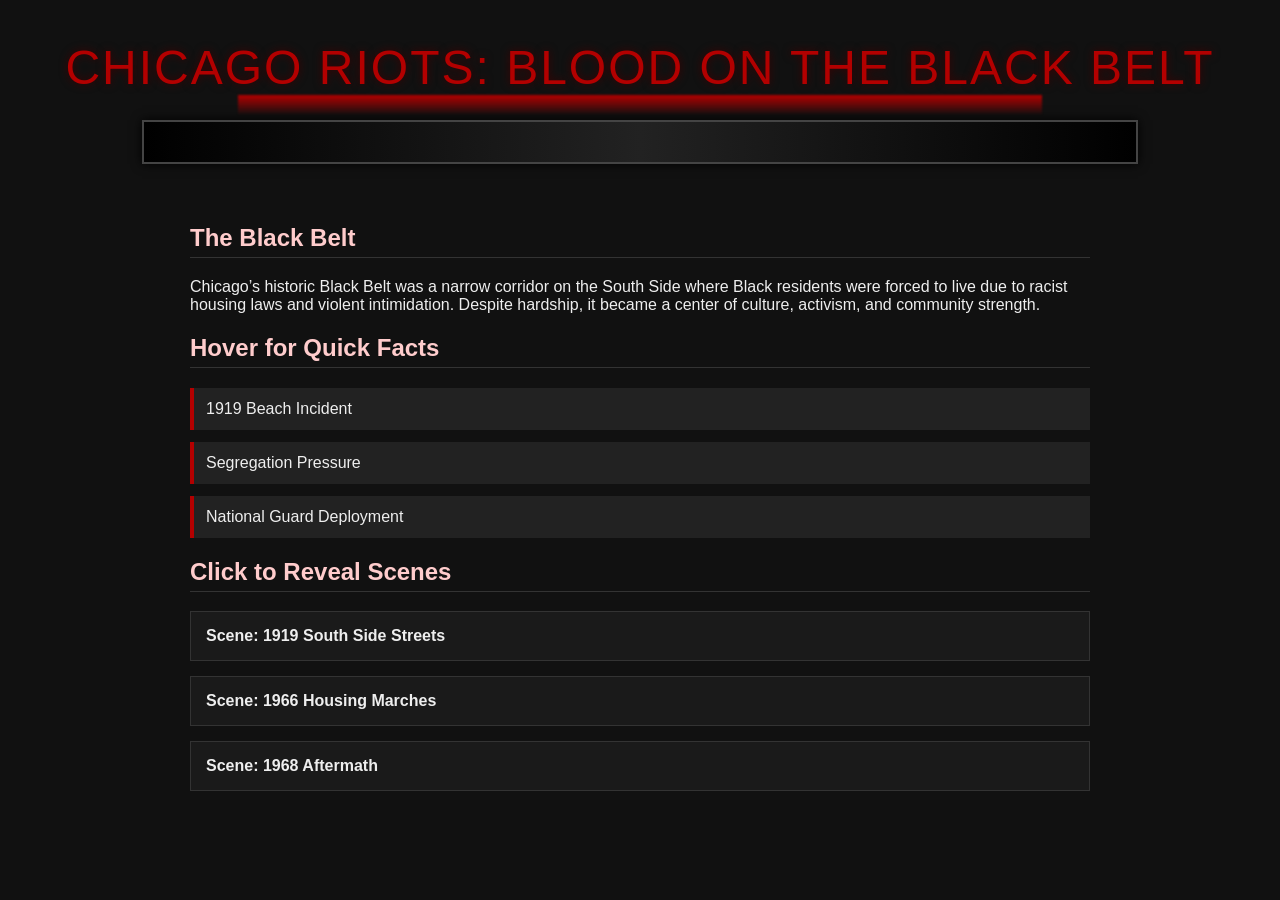
<file: Index.html>
<!DOCTYPE html>
<html lang="en">
<head>
<meta charset="UTF-8">
<title>Chicago Riots – Black Belt History</title>

<style>
  body {
    background: #111;
    color: #eee;
    font-family: Arial, sans-serif;
    margin: 0;
    padding: 0;
  }

  header {
    text-align: center;
    padding: 40px 20px 10px;
  }

  .bloody-title {
    font-size: 3rem;
    color: #b30000;
    text-shadow: 0 0 8px #400000;
    position: relative;
    display: inline-block;
    letter-spacing: 2px;
    text-transform: uppercase;
  }

  .bloody-title::after {
    content: "";
    position: absolute;
    left: 15%;
    right: 15%;
    top: 100%;
    height: 20px;
    background: linear-gradient(to bottom, #b30000 0%, transparent 100%);
    filter: blur(1px);
  }

  .belt-strip {
    margin: 25px auto 10px;
    width: 80%;
    height: 40px;
    background: linear-gradient(to right, #000 0%, #222 50%, #000 100%);
    border: 2px solid #444;
    box-shadow: 0 0 10px #000;
  }

  main {
    max-width: 900px;
    margin: 0 auto;
    padding: 20px;
  }

  h2 {
    color: #ffcccc;
    border-bottom: 1px solid #333;
    padding-bottom: 5px;
  }

  /* Hover Fact Cards */
  .fact {
    background: #222;
    padding: 12px;
    margin: 12px 0;
    border-left: 4px solid #b30000;
    transition: 0.3s;
    cursor: pointer;
  }

  .fact:hover {
    background: #333;
    transform: scale(1.02);
  }

  .fact .hidden-info {
    display: none;
    margin-top: 10px;
    color: #ff9999;
  }

  .fact:hover .hidden-info {
    display: block;
  }

  /* Click-to-expand scenes */
  .scene {
    background: #1a1a1a;
    padding: 15px;
    margin: 15px 0;
    border: 1px solid #333;
    cursor: pointer;
    transition: 0.3s;
  }

  .scene:hover {
    background: #262626;
  }

  .scene-content {
    display: none;
    margin-top: 10px;
    color: #ddd;
  }

  .scene.open .scene-content {
    display: block;
  }

  /* SECRET CLICK AREA */
  #secret {
    position: fixed;
    bottom: 0;
    right: 0;
    width: 35px;
    height: 35px;
    opacity: 0.03;
    cursor: pointer;
  }

  /* NEW INDUSTRIAL PIN PAD */
  #pinPad {
    display: none;
    position: fixed;
    top: 50%;
    left: 50%;
    transform: translate(-50%, -50%);
    background: #181818;
    padding: 25px;
    border: 2px solid #b30000;
    box-shadow: 0 0 25px #000;
    text-align: center;
    width: 260px;
  }

  #pinPad h3 {
    margin: 0 0 15px 0;
    color: #ff6666;
    letter-spacing: 2px;
  }

  .pin-display {
    width: 100%;
    height: 45px;
    background: #000;
    border: 2px solid #333;
    color: #ff4444;
    font-size: 1.6rem;
    text-align: center;
    margin-bottom: 15px;
    letter-spacing: 8px;
    padding-top: 5px;
  }

  .pin-grid {
    display: grid;
    grid-template-columns: repeat(3, 1fr);
    gap: 10px;
  }

  .pin-btn {
    background: #2b2b2b;
    border: 2px solid #444;
    padding: 12px;
    font-size: 1.2rem;
    cursor: pointer;
    color: #ccc;
    transition: 0.2s;
  }

  .pin-btn:hover {
    background: #3a3a3a;
  }

  .pin-enter {
    margin-top: 15px;
    background: #b30000;
    border: none;
    padding: 10px;
    width: 100%;
    color: #fff;
    cursor: pointer;
    font-size: 1rem;
  }

</style>

<script>
  let secretClicks = 0;
  let pinInput = "";

  document.addEventListener("DOMContentLoaded", () => {

    /* Secret Hotspot */
    document.getElementById("secret").addEventListener("click", () => {
      secretClicks++;
      if (secretClicks >= 5) {
        document.getElementById("pinPad").style.display = "block";
      }
    });

    /* PIN Buttons */
    document.querySelectorAll(".pin-btn").forEach(btn => {
      btn.addEventListener("click", () => {
        if (pinInput.length < 4) {
          pinInput += btn.innerText;
          document.getElementById("pinDisplay").innerText = pinInput;
        }
      });
    });

    /* Enter PIN */
    document.getElementById("enterPin").addEventListener("click", () => {
      if (pinInput === "8692") {
        window.location.href = "HoboOS.html";
      } else {
        pinInput = "";
        document.getElementById("pinDisplay").innerText = "";
      }
    });

  });
</script>

</head>
<body>

<header>
  <div class="bloody-title">Chicago Riots: Blood on the Black Belt</div>
  <div class="belt-strip"></div>
</header>

<main>

  <h2>The Black Belt</h2>
  <p>
    Chicago’s historic Black Belt was a narrow corridor on the South Side where Black residents were forced to live due to racist housing laws and violent intimidation. Despite hardship, it became a center of culture, activism, and community strength.
  </p>

  <h2>Hover for Quick Facts</h2>

  <div class="fact">
    1919 Beach Incident
    <div class="hidden-info">
      A Black teenager, Eugene Williams, drifted into a whites-only area at the beach and was killed — triggering the Chicago Race Riot.
    </div>
  </div>

  <div class="fact">
    Segregation Pressure
    <div class="hidden-info">
      Restrictive covenants and violent mobs kept Black families confined to overcrowded blocks in the Black Belt.
    </div>
  </div>

  <div class="fact">
    National Guard Deployment
    <div class="hidden-info">
      During the 1968 unrest, thousands of troops patrolled Chicago streets after Dr. King’s assassination.
    </div>
  </div>

  <h2>Click to Reveal Scenes</h2>

  <div class="scene">
    <strong>Scene: 1919 South Side Streets</strong>
    <div class="scene-content">
      Smoke rose over the Black Belt as homes burned and families fled. Police forces were overwhelmed, and violence spread block by block.
    </div>
  </div>

  <div class="scene">
    <strong>Scene: 1966 Housing Marches</strong>
    <div class="scene-content">
      Civil rights activists marched through segregated neighborhoods demanding fair housing. They were met with bottles, bricks, and jeers.
    </div>
  </div>

  <div class="scene">
    <strong>Scene: 1968 Aftermath</strong>
    <div class="scene-content">
      Storefronts were shattered, streets were lined with debris, and the National Guard occupied intersections. The city faced a reckoning.
    </div>
  </div>

</main>

<!-- Secret Hotspot -->
<div id="secret"></div>

<!-- PIN Pad -->
<div id="pinPad">
  <h3>ACCESS REQUIRED</h3>
  <div id="pinDisplay" class="pin-display"></div>

  <div class="pin-grid">
    <div class="pin-btn">1</div>
    <div class="pin-btn">2</div>
    <div class="pin-btn">3</div>
    <div class="pin-btn">4</div>
    <div class="pin-btn">5</div>
    <div class="pin-btn">6</div>
    <div class="pin-btn">7</div>
    <div class="pin-btn">8</div>
    <div class="pin-btn">9</div>
    <div class="pin-btn">0</div>
  </div>

  <button id="enterPin" class="pin-enter">ENTER</button>
</div>

</body>
</html>
</file>
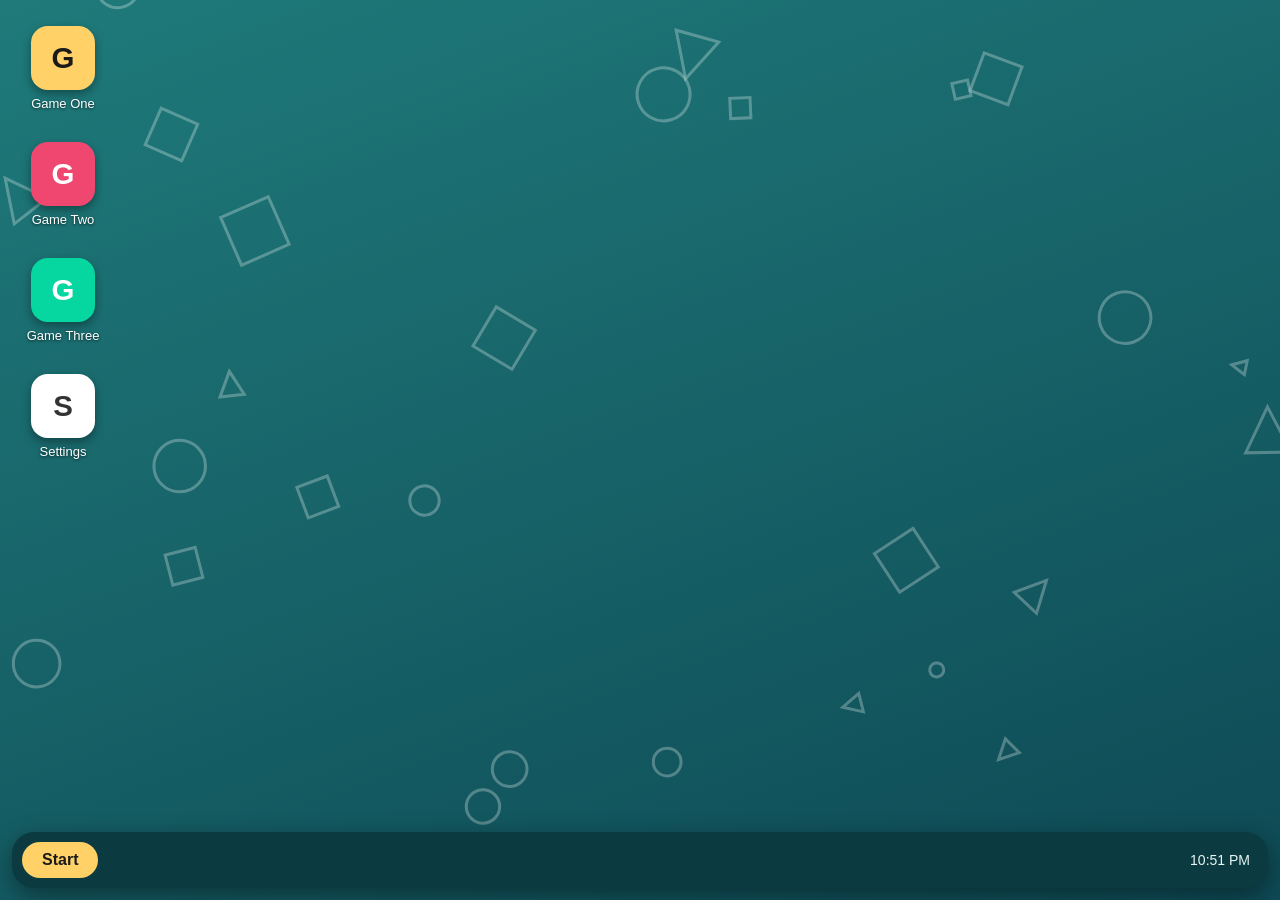
<file: index (2).html>
<!DOCTYPE html>
<html lang="en">
<head>
<meta charset="utf-8">
<meta name="viewport" content="width=device-width, initial-scale=1, viewport-fit=cover">
<title>Games</title>
<style>
:root{--bg:#1f7a7a;--bg2:#0e4a55;--win:#f1f5f4;--wtext:#16302f;--bar:#0b3b40;--barText:#e8f6f4;--accent:#ffd166;--size:64px;--round:14px;--font:"Segoe UI",Tahoma,Verdana,sans-serif;--tb:56px;
box-sizing:border-box}
*{box-sizing:border-box}
html,body{height:100%;margin:0;overflow:hidden}
body{background:linear-gradient(160deg,var(--bg),var(--bg2));font-family:var(--font);color:#fff;user-select:none;-webkit-user-select:none}
#bg{position:fixed;inset:0;width:100%;height:100%;pointer-events:none}
:focus-visible{outline:3px solid var(--accent);outline-offset:2px}
button{font:inherit;cursor:pointer}
/* desktop icons */
#desk{position:fixed;top:0;left:0;right:0;bottom:calc(var(--tb) + 24px);padding:calc(18px + env(safe-area-inset-top,0px)) 14px 14px;display:grid;grid-auto-flow:column;grid-template-rows:repeat(auto-fill,calc(var(--size) + 46px));grid-auto-columns:calc(var(--size) + 34px);align-content:start;justify-content:start;gap:6px}
.ic{display:flex;flex-direction:column;align-items:center;gap:6px;background:none;border:2px solid transparent;border-radius:var(--round);color:#fff;padding:6px 2px;text-shadow:0 1px 3px rgba(0,0,0,.7)}
.ic:hover{background:rgba(255,255,255,.14)}
.ic .t{width:var(--size);height:var(--size);border-radius:calc(var(--round)*1.2);display:flex;align-items:center;justify-content:center;font-size:calc(var(--size)*.46);font-weight:800;text-shadow:none;box-shadow:0 4px 10px rgba(0,0,0,.35);overflow:hidden}
.ic .t img{width:100%;height:100%;object-fit:cover}
.ic .n{font-size:13px;line-height:1.2;max-width:100%;overflow-wrap:anywhere}
/* windows */
.win{position:fixed;display:flex;flex-direction:column;background:var(--win);color:var(--wtext);border-radius:var(--round);box-shadow:0 14px 40px rgba(0,0,0,.5);overflow:hidden;resize:both;min-width:240px;min-height:150px;user-select:text}
.win.max{inset:0 0 calc(var(--tb) + 24px) 0!important;width:auto!important;height:auto!important;border-radius:0;resize:none}
.win.hid{display:none}
.bar{display:flex;align-items:center;gap:8px;padding:8px 12px;background:var(--bar);color:var(--barText);cursor:grab;user-select:none;touch-action:none;font-weight:600;font-size:14px}
.bar .ttl{flex:1;overflow:hidden;text-overflow:ellipsis;white-space:nowrap}
.wb{width:16px;height:16px;border-radius:50%;border:0;padding:0}
.wb.m{background:#ffbd2e}.wb.x{background:#28c840}.wb.c{background:#ff5f57}.wb.o{background:#6cb6ff}
.wb:hover{filter:brightness(1.2)}
.wbody{flex:1;position:relative;overflow:auto;min-height:0}
.wbody iframe{position:absolute;inset:0;width:100%;height:100%;border:0;background:#fff}
body.drag iframe{pointer-events:none}
.pad{padding:16px 18px}
/* taskbar */
#taskbar{position:fixed;left:12px;right:12px;bottom:calc(12px + env(safe-area-inset-bottom,0px));height:var(--tb);display:flex;align-items:center;gap:8px;padding:0 10px;background:var(--bar);color:var(--barText);border-radius:calc(var(--round) + 8px);box-shadow:0 8px 24px rgba(0,0,0,.4);z-index:9000}
#start{background:var(--accent);color:#1a1a1a;border:0;border-radius:999px;padding:9px 20px;font-weight:700}
#tasks{flex:1;display:flex;gap:6px;overflow-x:auto;min-width:0}
.task{background:rgba(255,255,255,.1);color:inherit;border:0;border-radius:999px;padding:8px 16px;max-width:160px;overflow:hidden;text-overflow:ellipsis;white-space:nowrap;font-size:13px}
.task.on{background:rgba(255,255,255,.28)}
#off{font-size:12px;opacity:.8;white-space:nowrap}
#clock{font-size:14px;padding:0 8px;font-variant-numeric:tabular-nums}
#menu{position:fixed;left:12px;bottom:calc(var(--tb) + 24px + env(safe-area-inset-bottom,0px));width:min(300px,calc(100% - 24px));max-height:60vh;display:flex;flex-direction:column;background:var(--win);color:var(--wtext);border-radius:calc(var(--round) + 6px);box-shadow:0 14px 40px rgba(0,0,0,.5);padding:12px;z-index:9001}
#menu[hidden]{display:none}
#q{width:100%;padding:10px 16px;font:inherit;border:2px solid rgba(0,0,0,.15);border-radius:999px;background:#fff;color:#222;margin-bottom:8px;user-select:text}
#mlist{overflow-y:auto;display:flex;flex-direction:column;gap:2px}
.mi{display:flex;align-items:center;gap:10px;background:none;border:0;color:inherit;padding:8px 10px;border-radius:calc(var(--round)*.7);text-align:left}
.mi:hover{background:rgba(0,0,0,.08)}
.mi i{width:26px;height:26px;border-radius:8px;display:flex;align-items:center;justify-content:center;font-style:normal;font-weight:800;font-size:13px}
/* settings controls */
.row{display:flex;flex-direction:column;gap:5px;margin-bottom:14px;font-size:14px;font-weight:600}
.row .top{display:flex;justify-content:space-between;opacity:.7}
.row select{font:inherit;padding:8px 12px;border-radius:999px;border:2px solid rgba(0,0,0,.15);background:#fff;color:#222}
.row input[type=range]{width:100%;accent-color:var(--bar)}
.row.chk{flex-direction:row;align-items:center;gap:10px}
.row.chk input{width:18px;height:18px;accent-color:var(--bar)}
.btn{background:var(--bar);color:var(--barText);border:0;border-radius:999px;padding:9px 18px;font-weight:600}
#pin{position:fixed;inset:0;background:rgba(0,0,0,.55);display:flex;align-items:center;justify-content:center;z-index:9500}
#pin[hidden]{display:none}
.pbox{background:var(--win);color:var(--wtext);border-radius:calc(var(--round) + 8px);padding:22px;width:min(280px,calc(100% - 32px));text-align:center;box-shadow:0 14px 40px rgba(0,0,0,.5)}
.pbox p{margin:0;font-weight:600;min-height:1.3em}
.dots{display:flex;gap:12px;justify-content:center;margin:12px 0 16px}
.dots i{width:14px;height:14px;border-radius:50%;border:2px solid var(--bar)}
.dots i.f{background:var(--bar)}
.keys{display:grid;grid-template-columns:repeat(3,1fr);gap:8px}
.keys button{padding:14px 0;border-radius:999px;border:0;background:rgba(128,128,128,.2);color:inherit;font-size:18px;font-weight:600}
.keys button:hover{background:rgba(128,128,128,.35)}
.shake{animation:sh .3s}
@keyframes sh{25%{transform:translateX(-8px)}75%{transform:translateX(8px)}}
</style>
</head>
<body>
<canvas id="bg" aria-hidden="true"></canvas>
<div id="desk"></div>
<div id="menu" hidden>
  <input id="q" type="search" placeholder="Search games" aria-label="Search games" autocomplete="off">
  <div id="mlist"></div>
</div>
<div id="taskbar">
  <button id="start" aria-expanded="false" aria-controls="menu">Start</button>
  <div id="tasks"></div>
  <button id="lock" class="task" hidden>Lock</button>
  <span id="off" aria-live="polite"></span>
  <div id="clock"></div>
</div>
<script>
/* EDIT THIS LIST. name = label, path = link relative to this file, thumb = optional icon image */
const GAMES = [
  { name: "Game One",   path: "games/game-one/index.html" },
  { name: "Game Two",   path: "games/game-two/index.html" },
  { name: "Game Three", path: "games/game-three/index.html", thumb: "" },
];

/* SECRET DESKTOP: same format as GAMES. Only shows after the PIN is entered. */
const SECRET_GAMES = [
  { name: "Secret One", path: "secret/one/index.html" },
];
let secret = false;
const cur = () => secret ? SECRET_GAMES : GAMES;
const PIN_HASH = "e2d5b613fb0c469dacec013794d08fcb584f06858f648de5e28c21bbce8eb695";

const THEMES = {
  teal:    {bg:"#1f7a7a",bg2:"#0e4a55",win:"#f1f5f4",wtext:"#16302f",bar:"#0b3b40",barText:"#e8f6f4",accent:"#ffd166"},
  sky:     {bg:"#5aa9e6",bg2:"#2a5fa8",win:"#f4f8fd",wtext:"#14263f",bar:"#1d3f73",barText:"#eaf3ff",accent:"#ffe066"},
  rose:    {bg:"#d9608c",bg2:"#7a2b5c",win:"#fdf3f7",wtext:"#3d1630",bar:"#5e1f48",barText:"#ffe9f2",accent:"#ffd6a5"},
  graphite:{bg:"#4a4f58",bg2:"#1e2126",win:"#eceef1",wtext:"#1c1f24",bar:"#15171b",barText:"#e6e8ec",accent:"#7bd0ff"},
  lilac:   {bg:"#8e7cc3",bg2:"#3f2f73",win:"#f6f3fd",wtext:"#251c45",bar:"#2e2358",barText:"#f0ebff",accent:"#ffd1a3"},
  secret:  {bg:"#14141f",bg2:"#2a1038",win:"#1f1f2b",wtext:"#eeeef5",bar:"#0d0d14",barText:"#ffffff",accent:"#ff5d8f"}
};
const FONTS = [
  ['"Segoe UI",Tahoma,Verdana,sans-serif',"Classic"],
  ["system-ui,sans-serif","System"],
  ["ui-monospace,Menlo,Consolas,monospace","Mono"],
  ["Georgia,serif","Serif"]
];
const ICONCOL = ["#ffd166","#ef476f","#06d6a0","#4cc9f0","#b388eb","#ff9f68"];
const DEF = {fx:"shapes",theme:"teal",speed:1,density:100,bright:.7,pause:false,size:64,round:14,font:FONTS[0][0],windows:true};
const CONTROLS = [
  ["fx","Wallpaper effect","select",[["shapes","Floating shapes"],["flow","Flow lines"],["rain","Rain"],["snow","Snow"],["light","Soft light"],["none","None"]]],
  ["theme","Color theme","select",[["teal","Teal"],["sky","Sky"],["rose","Rose"],["graphite","Graphite"],["lilac","Lilac"]]],
  ["speed","Effect speed","range",.2,3,.1],
  ["density","Effect amount","range",20,200,10],
  ["bright","Effect strength","range",.1,1,.05],
  ["pause","Freeze effect","check"],
  ["size","Icon size","range",44,120,4],
  ["round","Roundness","range",0,30,1],
  ["font","Text font","select",FONTS],
  ["windows","Open games in windows","check"]
];

const KEY = "gs3-settings";
let S = {...DEF}, hadSaved = false;
try { const j = localStorage.getItem(KEY); if (j) { hadSaved = true; Object.assign(S, JSON.parse(j)); } } catch (e) {}
if (!hadSaved && matchMedia("(prefers-reduced-motion: reduce)").matches) S.pause = true;
const save = () => { try { localStorage.setItem(KEY, JSON.stringify(S)); } catch (e) {} };
const $ = id => document.getElementById(id);
const ink = h => { const n = parseInt(h.slice(1), 16); return ((n >> 16) * .299 + (n >> 8 & 255) * .587 + (n & 255) * .114) > 150 ? "#1a1a1a" : "#fff"; };
const rgba = (h, a) => { const n = parseInt(h.slice(1), 16); return `rgba(${n >> 16},${n >> 8 & 255},${n & 255},${a})`; };

/* ---------- wallpaper effects ---------- */
const cv = $("bg"), x = cv.getContext("2d"), rnd = Math.random;
let W, H, T = 0, th = THEMES.teal, P = [];
const FX = {
  shapes: {
    init() { P = Array.from({length: Math.round(28 * S.density / 100)}, (_, i) => ({x: rnd()*W, y: rnd()*H, s: 14 + rnd()*40, r: rnd()*6.28, vr: (rnd()-.5)*.6, v: 8 + rnd()*20, t: i % 3})); },
    draw(dt) {
      x.clearRect(0, 0, W, H); x.lineWidth = 3; x.strokeStyle = "rgba(255,255,255,.4)";
      P.forEach(p => {
        p.y -= p.v * dt; p.r += p.vr * dt; if (p.y < -60) { p.y = H + 60; p.x = rnd() * W; }
        x.save(); x.translate(p.x, p.y); x.rotate(p.r); x.beginPath();
        if (p.t === 0) x.arc(0, 0, p.s / 2, 0, 6.283); else if (p.t === 1) x.rect(-p.s / 2, -p.s / 2, p.s, p.s);
        else { x.moveTo(0, -p.s / 2); x.lineTo(p.s / 2, p.s / 2); x.lineTo(-p.s / 2, p.s / 2); x.closePath(); }
        x.stroke(); x.restore();
      });
    }
  },
  flow: {
    init() { P = Array.from({length: Math.round(260 * S.density / 100)}, () => ({x: rnd()*W, y: rnd()*H})); },
    draw(dt) {
      x.globalCompositeOperation = "destination-out"; x.fillStyle = "rgba(0,0,0,.06)"; x.fillRect(0, 0, W, H); x.globalCompositeOperation = "source-over";
      x.fillStyle = "rgba(255,255,255,.85)";
      P.forEach(p => {
        const a = Math.sin(p.x * .004 + T * .3) * 3 + Math.cos(p.y * .004 - T * .2) * 3;
        p.x += Math.cos(a) * 70 * dt; p.y += Math.sin(a) * 70 * dt;
        if (p.x < 0 || p.x > W || p.y < 0 || p.y > H) { p.x = rnd() * W; p.y = rnd() * H; }
        x.fillRect(p.x, p.y, 2, 2);
      });
    }
  },
  rain: {
    init() { P = Array.from({length: Math.round(120 * S.density / 100)}, () => ({x: rnd()*W, y: rnd()*H, l: 10 + rnd()*20, v: 400 + rnd()*400})); },
    draw(dt) {
      x.clearRect(0, 0, W, H); x.strokeStyle = "rgba(255,255,255,.4)"; x.lineWidth = 1.5; x.beginPath();
      P.forEach(p => { p.y += p.v * dt; p.x -= p.v * dt * .15; if (p.y > H) { p.y = -20; p.x = rnd() * (W + 100); } x.moveTo(p.x, p.y); x.lineTo(p.x + p.l * .15, p.y - p.l); });
      x.stroke();
    }
  },
  snow: {
    init() { P = Array.from({length: Math.round(120 * S.density / 100)}, () => ({x: rnd()*W, y: rnd()*H, r: 1 + rnd()*3, v: 20 + rnd()*40, ph: rnd()*6.28})); },
    draw(dt) {
      x.clearRect(0, 0, W, H); x.fillStyle = "rgba(255,255,255,.75)";
      P.forEach(p => { p.y += p.v * dt; p.ph += dt; if (p.y > H + 5) { p.y = -5; p.x = rnd() * W; } x.beginPath(); x.arc(p.x + Math.sin(p.ph) * 14, p.y, p.r, 0, 6.283); x.fill(); });
    }
  },
  light: {
    init() {},
    draw() {
      x.clearRect(0, 0, W, H);
      [[th.accent, 0], [ "#ffffff", 2.1]].forEach(([c, o]) => {
        const cx = W * (.5 + .35 * Math.sin(T * .2 + o)), cy = H * (.45 + .3 * Math.cos(T * .17 + o)), r = Math.max(W, H) * .5 * (S.density / 100 * .5 + .5);
        const g = x.createRadialGradient(cx, cy, 0, cx, cy, r); g.addColorStop(0, rgba(c, .4)); g.addColorStop(1, rgba(c, 0));
        x.fillStyle = g; x.fillRect(0, 0, W, H);
      });
    }
  },
  none: {init() {}, draw() {}}
};
function initFx() { W = cv.width = innerWidth; H = cv.height = innerHeight; x.clearRect(0, 0, W, H); FX[S.fx].init(); }
let last = 0;
function loop(ts) { requestAnimationFrame(loop); const dt = Math.min(.05, (ts - last) / 1000); last = ts; if (S.pause) return; T += dt * S.speed; FX[S.fx].draw(dt * S.speed); }
addEventListener("resize", initFx);

/* ---------- window manager ---------- */
const wins = {}, tasks = $("tasks");
let zTop = 10;
function focusWin(w) {
  w.el.classList.remove("hid"); w.el.style.zIndex = ++zTop;
  Object.values(wins).forEach(o => o.task.classList.toggle("on", o === w));
}
function closeWin(id) { const w = wins[id]; if (!w) return; w.el.remove(); w.task.remove(); delete wins[id]; }
function openWin(id, title, content, opts = {}) {
  if (wins[id]) return focusWin(wins[id]);
  const n = Object.keys(wins).length % 6, el = document.createElement("div"); el.className = "win";
  const w = Math.min(opts.w || 720, innerWidth - 24), h = Math.min(opts.h || 480, innerHeight - 120);
  Object.assign(el.style, {width: w + "px", height: h + "px", left: Math.max(8, Math.min(70 + n * 30, innerWidth - w - 8)) + "px", top: (50 + n * 30) + "px"});
  const bar = document.createElement("div"); bar.className = "bar";
  const ttl = document.createElement("span"); ttl.className = "ttl"; ttl.textContent = title; bar.appendChild(ttl);
  const mk = (cls, label, fn) => { const b = document.createElement("button"); b.className = "wb " + cls; b.setAttribute("aria-label", label); b.title = label; b.onclick = e => { e.stopPropagation(); fn(); }; bar.appendChild(b); };
  const task = document.createElement("button"); task.className = "task"; task.textContent = title; tasks.appendChild(task);
  const rec = {el, task}; wins[id] = rec;
  if (opts.newTab) mk("o", "Open in new tab", () => window.open(opts.newTab, "_blank"));
  mk("m", "Minimize", () => { el.classList.add("hid"); task.classList.remove("on"); });
  mk("x", "Maximize", () => el.classList.toggle("max"));
  mk("c", "Close", () => closeWin(id));
  const body = document.createElement("div"); body.className = "wbody"; body.appendChild(content);
  el.append(bar, body); document.body.appendChild(el);
  if (innerWidth < 700) el.classList.add("max");
  el.addEventListener("pointerdown", () => focusWin(rec));
  bar.addEventListener("dblclick", () => el.classList.toggle("max"));
  bar.addEventListener("pointerdown", e => {
    if (e.target.closest("button") || el.classList.contains("max")) return;
    const r = el.getBoundingClientRect(), dx = e.clientX - r.left, dy = e.clientY - r.top;
    bar.setPointerCapture(e.pointerId); document.body.classList.add("drag");
    const mv = ev => { el.style.left = Math.max(-r.width + 80, Math.min(innerWidth - 80, ev.clientX - dx)) + "px"; el.style.top = Math.max(0, Math.min(innerHeight - 80, ev.clientY - dy)) + "px"; };
    const up = () => { document.body.classList.remove("drag"); bar.removeEventListener("pointermove", mv); bar.removeEventListener("pointerup", up); };
    bar.addEventListener("pointermove", mv); bar.addEventListener("pointerup", up);
  });
  task.onclick = () => { if (el.classList.contains("hid")) focusWin(rec); else if (task.classList.contains("on")) { el.classList.add("hid"); task.classList.remove("on"); } else focusWin(rec); };
  focusWin(rec);
}
function openGame(g) {
  if (!S.windows) { window.open(g.path, "_blank"); return; }
  const f = document.createElement("iframe"); f.src = g.path; f.title = g.name; f.allow = "fullscreen; autoplay; gamepad";
  openWin("g:" + g.path, g.name, f, {newTab: g.path});
}

/* ---------- desktop icons + start menu ---------- */
function tile(g, i, el) {
  if (g.thumb) { const im = document.createElement("img"); im.src = g.thumb; im.alt = ""; el.appendChild(im); }
  else { const c = ICONCOL[i % ICONCOL.length]; el.style.background = c; el.style.color = ink(c); el.textContent = g.name.charAt(0).toUpperCase(); }
}
function renderDesk() {
  const d = $("desk"); d.textContent = "";
  const all = [...cur().map((g, i) => ({g, i})), {g: {name: "Settings"}, i: -1}];
  all.forEach(({g, i}) => {
    const b = document.createElement("button"); b.className = "ic";
    const t = document.createElement("div"); t.className = "t";
    if (i < 0) { t.style.background = "#fff"; t.style.color = "#333"; t.textContent = "S"; } else tile(g, i, t);
    const n = document.createElement("div"); n.className = "n"; n.textContent = g.name;
    b.append(t, n); b.onclick = () => i < 0 ? openSettings() : openGame(g); d.appendChild(b);
  });
}
const menu = $("menu"), q = $("q");
function renderMenu() {
  const f = q.value.trim().toLowerCase(), l = $("mlist"); l.textContent = "";
  cur().forEach((g, i) => {
    if (!g.name.toLowerCase().includes(f)) return;
    const b = document.createElement("button"); b.className = "mi";
    const ic = document.createElement("i"); const c = ICONCOL[i % ICONCOL.length]; ic.style.background = c; ic.style.color = ink(c); ic.textContent = g.name.charAt(0).toUpperCase();
    b.append(ic, g.name); b.onclick = () => { toggleMenu(false); openGame(g); }; l.appendChild(b);
  });
  if (!l.children.length) { const p = document.createElement("p"); p.textContent = "No games match that search."; p.style.margin = "8px"; l.appendChild(p); }
}
function toggleMenu(o) { menu.hidden = !o; $("start").setAttribute("aria-expanded", o); if (o) { q.value = ""; renderMenu(); q.focus(); } }
$("start").onclick = e => { e.stopPropagation(); toggleMenu(menu.hidden); };
q.addEventListener("input", renderMenu);
addEventListener("pointerdown", e => { if (!menu.hidden && !menu.contains(e.target) && e.target !== $("start")) toggleMenu(false); });
addEventListener("keydown", e => { if (e.key === "Escape") toggleMenu(false); });

/* ---------- settings window ---------- */
const sbox = document.createElement("div"); sbox.className = "pad";
function buildControls() {
  sbox.textContent = "";
  CONTROLS.forEach(([k, label, type, a, b, step]) => {
    const row = document.createElement("div"); row.className = "row" + (type === "check" ? " chk" : "");
    const id = "s-" + k, lab = document.createElement("label"); lab.htmlFor = id; lab.textContent = label;
    let inp, out;
    if (type === "select") { inp = document.createElement("select"); a.forEach(([v, t]) => inp.add(new Option(t, v))); inp.value = S[k]; }
    else { inp = document.createElement("input"); inp.type = type === "check" ? "checkbox" : "range"; if (type === "range") { inp.min = a; inp.max = b; inp.step = step; inp.value = S[k]; } else inp.checked = S[k]; }
    inp.id = id;
    if (type === "range") { out = document.createElement("span"); out.textContent = S[k]; const top = document.createElement("div"); top.className = "top"; top.append(lab, out); row.append(top, inp); }
    else if (type === "check") row.append(inp, lab); else row.append(lab, inp);
    inp.addEventListener("input", () => { S[k] = type === "check" ? inp.checked : type === "range" ? +inp.value : inp.value; if (out) out.textContent = S[k]; save(); apply(k); });
    sbox.appendChild(row);
  });
  const r = document.createElement("button"); r.className = "btn"; r.textContent = "Reset to defaults";
  r.onclick = () => { S = {...DEF}; save(); buildControls(); apply(); }; sbox.appendChild(r);
}
function openSettings() { openWin("settings", "Settings", sbox, {w: 380, h: 560}); }

function apply(k) {
  th = secret ? THEMES.secret : (THEMES[S.theme] || THEMES.teal);
  const r = document.documentElement.style;
  [["bg","bg"],["bg2","bg2"],["win","win"],["wtext","wtext"],["bar","bar"],["barText","barText"],["accent","accent"]].forEach(([a, b]) => r.setProperty("--" + a, th[b]));
  r.setProperty("--size", S.size + "px"); r.setProperty("--round", S.round + "px"); r.setProperty("--font", S.font);
  cv.style.opacity = S.bright;
  if (!k || ["fx", "theme", "density"].includes(k)) initFx();
  renderDesk(); renderMenu();
}
function tick() { $("clock").textContent = new Date().toLocaleTimeString([], {hour: "numeric", minute: "2-digit"}); }

/* reset any saved value that no longer exists */
if (!FX[S.fx]) S.fx = DEF.fx;
if (!THEMES[S.theme]) S.theme = DEF.theme;
if (!FONTS.some(f => f[0] === S.font)) S.font = DEF.font;
CONTROLS.forEach(([k, , type, a, b]) => { if (type === "range" && !(+S[k] >= a && +S[k] <= b)) S[k] = DEF[k]; });
save();

/* ---------- offline (automatic) ---------- */
const setOff = t => { $("off").textContent = t; };
async function autoOffline(list = GAMES) {
  try {
    await navigator.serviceWorker.ready;
    if (!navigator.serviceWorker.controller) await new Promise(r => { navigator.serviceWorker.addEventListener("controllerchange", r, {once: true}); setTimeout(r, 2000); });
    const missing = [];
    for (const g of list) if (!(await caches.match(new URL(g.path, location.href), {ignoreSearch: true}))) missing.push(g);
    for (let i = 0; i < missing.length; i++) {
      setOff("Saving offline " + (i + 1) + "/" + missing.length);
      await new Promise(res => {
        const f = document.createElement("iframe");
        f.style.cssText = "position:fixed;width:2px;height:2px;left:-9999px;opacity:0;pointer-events:none"; f.setAttribute("aria-hidden", "true"); f.tabIndex = -1;
        const done = () => setTimeout(() => { f.remove(); res(); }, 4000);
        f.onload = done; f.onerror = done; f.src = missing[i].path; document.body.appendChild(f);
        setTimeout(() => { f.remove(); res(); }, 20000);
      });
    }
    if (missing.length) { setOff("Offline ready"); setTimeout(() => setOff(""), 5000); }
  } catch (e) { setOff(""); }
}
if ("serviceWorker" in navigator) addEventListener("load", () => navigator.serviceWorker.register("sw.js").then(() => setTimeout(autoOffline, 2500)).catch(() => {}));

/* ---------- secret desktop (click the clock 5 times) ---------- */
const pin = document.createElement("div"); pin.id = "pin"; pin.hidden = true;
pin.innerHTML = '<div class="pbox" role="dialog" aria-label="Enter PIN"><p id="pmsg">Enter PIN</p><div class="dots" id="pdots"><i></i><i></i><i></i><i></i></div><div class="keys" id="pkeys"></div></div>';
document.body.appendChild(pin);
let buf = "", bad = 0, lockUntil = 0;
const sha = async t => [...new Uint8Array(await crypto.subtle.digest("SHA-256", new TextEncoder().encode(t)))].map(b => b.toString(16).padStart(2, "0")).join("");
function pdraw() { [...$("pdots").children].forEach((d, i) => d.classList.toggle("f", i < buf.length)); }
function openPin() { buf = ""; $("pmsg").textContent = "Enter PIN"; pdraw(); pin.hidden = false; }
function closePin() { pin.hidden = true; buf = ""; }
async function pkey(k) {
  if (k === "x") return closePin();
  if (k === "b") { buf = buf.slice(0, -1); return pdraw(); }
  if (buf.length >= 4) return;
  buf += k; pdraw();
  if (buf.length < 4) return;
  if (Date.now() < lockUntil) { $("pmsg").textContent = "Too many tries. Wait a bit."; buf = ""; return pdraw(); }
  if (!(window.crypto && crypto.subtle)) { $("pmsg").textContent = "PIN needs a secure (https) page."; buf = ""; return pdraw(); }
  if (await sha("gs-secret|" + buf) === PIN_HASH) { bad = 0; closePin(); setSecret(true); }
  else {
    if (++bad >= 5) { bad = 0; lockUntil = Date.now() + 30000; }
    $("pmsg").textContent = "Wrong PIN"; buf = ""; pdraw();
    const b = pin.firstChild; b.classList.remove("shake"); void b.offsetWidth; b.classList.add("shake");
  }
}
["1","2","3","4","5","6","7","8","9","x","0","b"].forEach(k => {
  const b = document.createElement("button"); b.textContent = k === "x" ? "Cancel" : k === "b" ? "Del" : k; b.style.fontSize = k.length ? "" : ""; b.onclick = () => pkey(k); $("pkeys").appendChild(b);
});
addEventListener("keydown", e => { if (pin.hidden) return; if (/^\d$/.test(e.key)) pkey(e.key); else if (e.key === "Backspace") pkey("b"); else if (e.key === "Escape") closePin(); });
function setSecret(on) {
  secret = on; Object.keys(wins).forEach(closeWin); toggleMenu(false);
  $("lock").hidden = !on; apply();
  if (on) autoOffline(SECRET_GAMES);
}
$("lock").onclick = () => setSecret(false);
let cc = 0, ct; $("clock").addEventListener("click", () => { cc++; clearTimeout(ct); ct = setTimeout(() => cc = 0, 1500); if (cc >= 5) { cc = 0; if (!secret) openPin(); } });

buildControls(); apply(); tick(); setInterval(tick, 30000); requestAnimationFrame(loop);
</script>
</body>
</html>
</file>
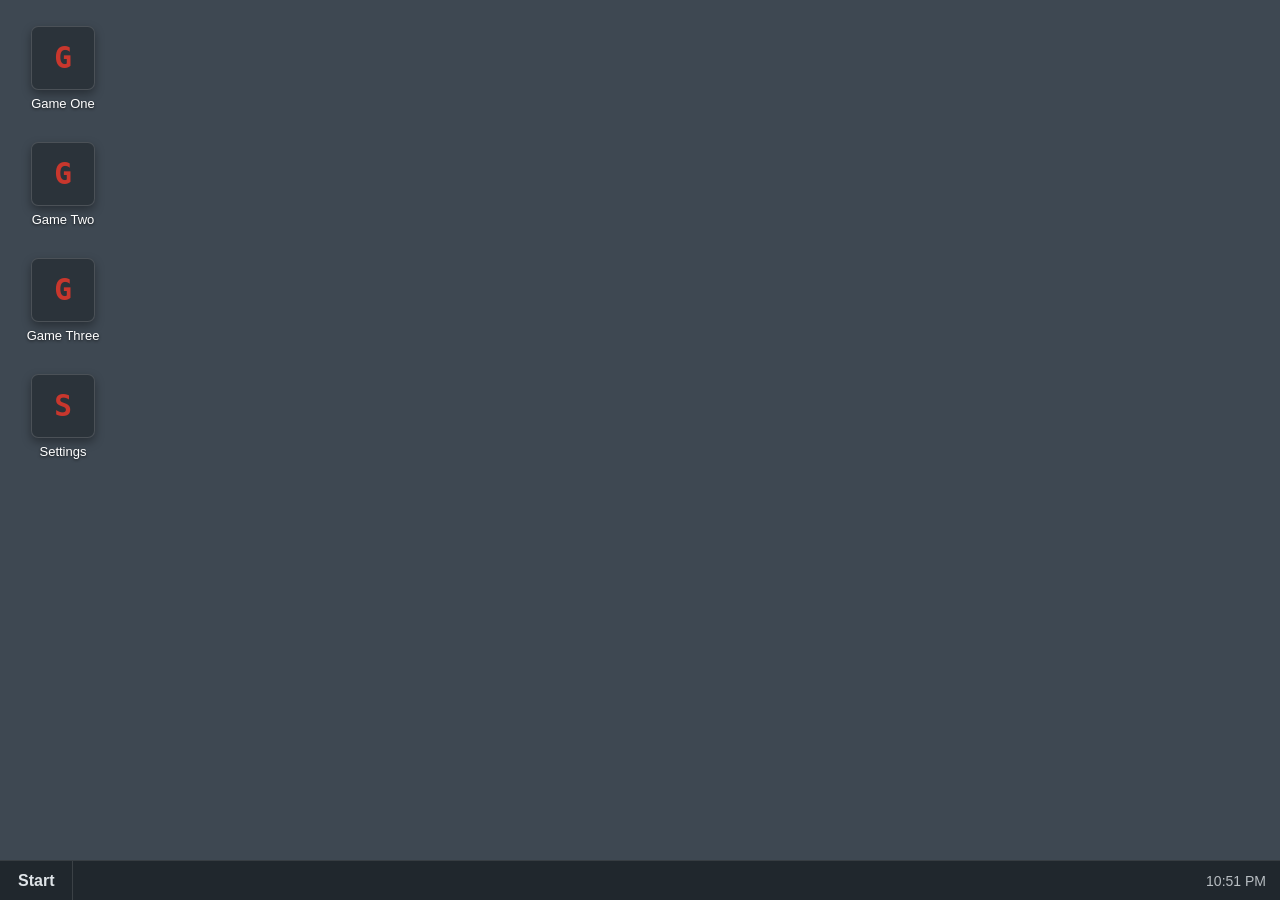
<file: index (3).html>
<!DOCTYPE html>
<html lang="en">
<head>
<meta charset="utf-8">
<meta name="viewport" content="width=device-width, initial-scale=1, viewport-fit=cover">
<title>Games</title>
<style>
:root{--bg:#3e4852;--bg2:#272e35;--win:#e4e7ea;--wtext:#1d2227;--bar:#20272d;--barText:#dfe4e8;--accent:#c8372d;--accentText:#fff;--tile:#2b333a;--size:64px;--round:6px;--font:Bahnschrift,"DIN Alternate","Roboto Condensed","Segoe UI",Arial,sans-serif;--tb:40px;
box-sizing:border-box}
*{box-sizing:border-box}
html,body{height:100%;margin:0;overflow:hidden}
body{background:var(--bg);font-family:var(--font);color:#fff;user-select:none;-webkit-user-select:none}
#bg{position:fixed;inset:0;width:100%;height:100%;pointer-events:none}
:focus-visible{outline:3px solid var(--accent);outline-offset:2px}
button{font:inherit;cursor:pointer}
/* desktop icons */
#desk{position:fixed;top:0;left:0;right:0;bottom:calc(var(--tb) + env(safe-area-inset-bottom,0px));padding:calc(18px + env(safe-area-inset-top,0px)) 14px 14px;display:grid;grid-auto-flow:column;grid-template-rows:repeat(auto-fill,calc(var(--size) + 46px));grid-auto-columns:calc(var(--size) + 34px);align-content:start;justify-content:start;gap:6px}
.ic{display:flex;flex-direction:column;align-items:center;gap:6px;background:none;border:2px solid transparent;border-radius:var(--round);color:#fff;padding:6px 2px;text-shadow:0 1px 3px rgba(0,0,0,.7)}
.ic:hover{background:rgba(255,255,255,.14)}
.ic .t{width:var(--size);height:var(--size);border-radius:calc(var(--round)*1.2);display:flex;align-items:center;justify-content:center;font-size:calc(var(--size)*.46);font-weight:800;text-shadow:none;box-shadow:0 4px 10px rgba(0,0,0,.35);overflow:hidden}
.ic .t img{width:100%;height:100%;object-fit:cover}
.ic .n{font-size:13px;line-height:1.2;max-width:100%;overflow-wrap:anywhere}
/* windows */
.win{position:fixed;display:flex;flex-direction:column;background:var(--win);color:var(--wtext);border-radius:var(--round);box-shadow:0 14px 40px rgba(0,0,0,.5);overflow:hidden;resize:both;min-width:240px;min-height:150px;user-select:text}
.win.max{inset:0 0 calc(var(--tb) + env(safe-area-inset-bottom,0px)) 0!important;width:auto!important;height:auto!important;border-radius:0;resize:none}
.win.hid{display:none}
.bar{display:flex;align-items:center;gap:8px;padding:8px 12px;background:var(--bar);color:var(--barText);cursor:grab;user-select:none;touch-action:none;font-weight:600;font-size:14px}
.bar .ttl{flex:1;overflow:hidden;text-overflow:ellipsis;white-space:nowrap}
.wb{width:30px;height:22px;border:0;border-radius:2px;background:transparent;color:inherit;font-size:15px;line-height:1;padding:0}
.wb:hover{background:rgba(255,255,255,.18)}
.wb.c:hover{background:#b33a3a;color:#fff}
.wbody{flex:1;position:relative;overflow:auto;min-height:0}
.wbody iframe{position:absolute;inset:0;width:100%;height:100%;border:0;background:#fff}
body.drag iframe{pointer-events:none}
.pad{padding:16px 18px}
/* taskbar */
#taskbar{position:fixed;left:0;right:0;bottom:0;height:calc(var(--tb) + env(safe-area-inset-bottom,0px));padding:0 10px env(safe-area-inset-bottom,0px);display:flex;align-items:center;gap:8px;background:var(--bar);color:var(--barText);border-top:1px solid rgba(255,255,255,.12);z-index:9000}
#start{background:var(--accent);color:var(--accentText);border:0;border-radius:var(--round);padding:9px 20px;font-weight:700}
#tasks{flex:1;display:flex;gap:6px;overflow-x:auto;min-width:0}
.task{background:rgba(255,255,255,.1);color:inherit;border:0;border-radius:var(--round);padding:8px 16px;max-width:160px;overflow:hidden;text-overflow:ellipsis;white-space:nowrap;font-size:13px}
.task.on{background:rgba(255,255,255,.28)}
#off{font-size:12px;opacity:.8;white-space:nowrap}
#clock{font-size:14px;padding:0 8px;font-variant-numeric:tabular-nums}
#menu{position:fixed;left:12px;bottom:calc(var(--tb) + env(safe-area-inset-bottom,0px));width:min(300px,calc(100% - 24px));max-height:60vh;display:flex;flex-direction:column;background:var(--win);color:var(--wtext);border-radius:var(--round) var(--round) 0 0;box-shadow:0 -4px 20px rgba(0,0,0,.4);padding:12px;z-index:9001}
#menu[hidden]{display:none}
#q{width:100%;padding:10px 16px;font:inherit;border:2px solid rgba(0,0,0,.15);border-radius:var(--round);background:#fff;color:#222;margin-bottom:8px;user-select:text}
#mlist{overflow-y:auto;display:flex;flex-direction:column;gap:2px}
.mi{display:flex;align-items:center;gap:10px;background:none;border:0;color:inherit;padding:8px 10px;border-radius:calc(var(--round)*.7);text-align:left}
.mi:hover{background:rgba(0,0,0,.08)}
.mi i{width:26px;height:26px;border-radius:8px;display:flex;align-items:center;justify-content:center;font-style:normal;font-weight:800;font-size:13px}
/* settings controls */
.row{display:flex;flex-direction:column;gap:5px;margin-bottom:14px;font-size:14px;font-weight:600}
.row .top{display:flex;justify-content:space-between;opacity:.7}
.row select{font:inherit;padding:8px 12px;border-radius:var(--round);border:2px solid rgba(0,0,0,.15);background:#fff;color:#222}
.row input[type=range]{width:100%;accent-color:var(--bar)}
.row.chk{flex-direction:row;align-items:center;gap:10px}
.row.chk input{width:18px;height:18px;accent-color:var(--bar)}
.btn{background:var(--bar);color:var(--barText);border:0;border-radius:var(--round);padding:9px 18px;font-weight:600}
#pin{position:fixed;inset:0;background:rgba(0,0,0,.55);display:flex;align-items:center;justify-content:center;z-index:9500}
#pin[hidden]{display:none}
.pbox{background:var(--win);color:var(--wtext);border-radius:calc(var(--round) + 8px);padding:22px;width:min(280px,calc(100% - 32px));text-align:center;box-shadow:0 14px 40px rgba(0,0,0,.5)}
.pbox p{margin:0;font-weight:600;min-height:1.3em}
.dots{display:flex;gap:12px;justify-content:center;margin:12px 0 16px}
.dots i{width:14px;height:14px;border-radius:50%;border:2px solid var(--bar)}
.dots i.f{background:var(--bar)}
.keys{display:grid;grid-template-columns:repeat(3,1fr);gap:8px}
.keys button{padding:14px 0;border-radius:var(--round);border:0;background:rgba(128,128,128,.2);color:inherit;font-size:18px;font-weight:600}
.keys button:hover{background:rgba(128,128,128,.35)}
.shake{animation:sh .3s}
@keyframes sh{25%{transform:translateX(-8px)}75%{transform:translateX(8px)}}
.win{border:1px solid rgba(0,0,0,.4)}
/* plain taskbar */
#taskbar{align-items:stretch;gap:0;padding:0 0 env(safe-area-inset-bottom,0px);border-top:1px solid rgba(255,255,255,.1)}
#start{background:transparent;color:var(--barText);border:0;border-right:1px solid rgba(255,255,255,.12);border-radius:0;padding:0 18px;font-weight:600}
#start:hover,.task:hover{background:rgba(255,255,255,.07)}
#tasks{gap:0}
.task{background:transparent;border:0;border-bottom:2px solid transparent;border-radius:0;padding:0 16px;max-width:180px}
.task.on{background:rgba(255,255,255,.08);border-bottom-color:rgba(255,255,255,.45)}
#off,#clock{align-self:center}
#clock{padding:0 14px;opacity:.8}
</style>
</head>
<body>
<canvas id="bg" aria-hidden="true"></canvas>
<div id="desk"></div>
<div id="menu" hidden>
  <input id="q" type="search" placeholder="Search games" aria-label="Search games" autocomplete="off">
  <div id="mlist"></div>
</div>
<div id="taskbar">
  <button id="start" aria-expanded="false" aria-controls="menu">Start</button>
  <div id="tasks"></div>
  <button id="lock" class="task" hidden>Lock</button>
  <span id="off" aria-live="polite"></span>
  <div id="clock"></div>
</div>
<script>
/* EDIT THIS LIST. name = label, path = link relative to this file, thumb = optional icon image */
const GAMES = [
  { name: "Game One",   path: "games/game-one/index.html" },
  { name: "Game Two",   path: "games/game-two/index.html" },
  { name: "Game Three", path: "games/game-three/index.html", thumb: "" },
];

/* SECRET DESKTOP: same format as GAMES. Only shows after the PIN is entered. */
const SECRET_GAMES = [
  { name: "Secret One", path: "secret/one/index.html" },
];
let secret = false;
const cur = () => secret ? SECRET_GAMES : GAMES;
const PIN_HASH = "e2d5b613fb0c469dacec013794d08fcb584f06858f648de5e28c21bbce8eb695";

const THEMES = {
  steel:   {bg:"#3e4852",bg2:"#272e35",win:"#e4e7ea",wtext:"#1d2227",bar:"#20272d",barText:"#dfe4e8",accent:"#c8372d",tile:"#2b333a"},
  concrete:{bg:"#9a9d9f",bg2:"#6f7376",win:"#eeeeed",wtext:"#202224",bar:"#3b3f43",barText:"#ececec",accent:"#b3322a",tile:"#4a4e52"},
  olive:   {bg:"#4a4f3c",bg2:"#2d3125",win:"#e5e6df",wtext:"#20231a",bar:"#262a1f",barText:"#e0e2d6",accent:"#bf3b30",tile:"#33372a"},
  navy:    {bg:"#2f3b4c",bg2:"#1b232f",win:"#e3e7ed",wtext:"#18202b",bar:"#161d27",barText:"#dce3ec",accent:"#6fa8d6",tile:"#232d3b"},
  black:   {bg:"#232427",bg2:"#131416",win:"#d9dadc",wtext:"#17181a",bar:"#0e0f10",barText:"#d5d6d8",accent:"#d63c32",tile:"#1b1c1f"},
  secret:  {bg:"#201718",bg2:"#0f0b0c",win:"#dcd6d6",wtext:"#1a1414",bar:"#0b0808",barText:"#e6dede",accent:"#c0453a",tile:"#2a1d1e"}
};
const FONTS = [
  ['Bahnschrift,"DIN Alternate","Roboto Condensed","Segoe UI",Arial,sans-serif',"Industrial"],
  ['"Segoe UI",Tahoma,Verdana,sans-serif',"Classic"],
  ["system-ui,sans-serif","System"],
  ["ui-monospace,Menlo,Consolas,monospace","Mono"],
  ["Georgia,serif","Serif"]
];
const ICONCOL = ["#ffd166","#ef476f","#06d6a0","#4cc9f0","#b388eb","#ff9f68"];
const DEF = {fx:"none",theme:"steel",speed:1,density:100,bright:.6,pause:false,size:64,round:6,font:FONTS[0][0],windows:true};
const CONTROLS = [
  ["fx","Wallpaper effect","select",[["grid","Grid"],["shapes","Floating shapes"],["flow","Flow lines"],["rain","Rain"],["snow","Snow"],["light","Soft light"],["none","None"]]],
  ["theme","Color theme","select",[["steel","Steel"],["concrete","Concrete"],["olive","Olive"],["navy","Navy"],["black","Black"]]],
  ["speed","Effect speed","range",.2,3,.1],
  ["density","Effect amount","range",20,200,10],
  ["bright","Effect strength","range",.1,1,.05],
  ["pause","Freeze effect","check"],
  ["size","Icon size","range",44,120,4],
  ["round","Roundness","range",0,30,1],
  ["font","Text font","select",FONTS],
  ["windows","Open games in windows","check"]
];

const KEY = "gs5-settings";
let S = {...DEF}, hadSaved = false;
try { const j = localStorage.getItem(KEY); if (j) { hadSaved = true; Object.assign(S, JSON.parse(j)); } } catch (e) {}
if (!hadSaved && matchMedia("(prefers-reduced-motion: reduce)").matches) S.pause = true;
const save = () => { try { localStorage.setItem(KEY, JSON.stringify(S)); } catch (e) {} };
const $ = id => document.getElementById(id);
const ink = h => { const n = parseInt(h.slice(1), 16); return ((n >> 16) * .299 + (n >> 8 & 255) * .587 + (n & 255) * .114) > 150 ? "#1a1a1a" : "#fff"; };
const rgba = (h, a) => { const n = parseInt(h.slice(1), 16); return `rgba(${n >> 16},${n >> 8 & 255},${n & 255},${a})`; };

/* ---------- wallpaper effects ---------- */
const cv = $("bg"), x = cv.getContext("2d"), rnd = Math.random;
let W, H, T = 0, th = THEMES.teal, P = [];
const FX = {
  grid: {
    init() {},
    draw() {
      x.clearRect(0, 0, W, H); x.strokeStyle = "rgba(255,255,255,.12)"; x.lineWidth = 1; x.beginPath();
      const st = Math.round(70 - S.density / 4), o = (T * 8) % st;
      for (let px = -o; px < W; px += st) { x.moveTo(px + .5, 0); x.lineTo(px + .5, H); }
      for (let py = -o; py < H; py += st) { x.moveTo(0, py + .5); x.lineTo(W, py + .5); }
      x.stroke();
    }
  },
  shapes: {
    init() { P = Array.from({length: Math.round(28 * S.density / 100)}, (_, i) => ({x: rnd()*W, y: rnd()*H, s: 14 + rnd()*40, r: rnd()*6.28, vr: (rnd()-.5)*.6, v: 8 + rnd()*20, t: i % 3})); },
    draw(dt) {
      x.clearRect(0, 0, W, H); x.lineWidth = 3; x.strokeStyle = "rgba(255,255,255,.4)";
      P.forEach(p => {
        p.y -= p.v * dt; p.r += p.vr * dt; if (p.y < -60) { p.y = H + 60; p.x = rnd() * W; }
        x.save(); x.translate(p.x, p.y); x.rotate(p.r); x.beginPath();
        if (p.t === 0) x.arc(0, 0, p.s / 2, 0, 6.283); else if (p.t === 1) x.rect(-p.s / 2, -p.s / 2, p.s, p.s);
        else { x.moveTo(0, -p.s / 2); x.lineTo(p.s / 2, p.s / 2); x.lineTo(-p.s / 2, p.s / 2); x.closePath(); }
        x.stroke(); x.restore();
      });
    }
  },
  flow: {
    init() { P = Array.from({length: Math.round(260 * S.density / 100)}, () => ({x: rnd()*W, y: rnd()*H})); },
    draw(dt) {
      x.globalCompositeOperation = "destination-out"; x.fillStyle = "rgba(0,0,0,.06)"; x.fillRect(0, 0, W, H); x.globalCompositeOperation = "source-over";
      x.fillStyle = "rgba(255,255,255,.85)";
      P.forEach(p => {
        const a = Math.sin(p.x * .004 + T * .3) * 3 + Math.cos(p.y * .004 - T * .2) * 3;
        p.x += Math.cos(a) * 70 * dt; p.y += Math.sin(a) * 70 * dt;
        if (p.x < 0 || p.x > W || p.y < 0 || p.y > H) { p.x = rnd() * W; p.y = rnd() * H; }
        x.fillRect(p.x, p.y, 2, 2);
      });
    }
  },
  rain: {
    init() { P = Array.from({length: Math.round(120 * S.density / 100)}, () => ({x: rnd()*W, y: rnd()*H, l: 10 + rnd()*20, v: 400 + rnd()*400})); },
    draw(dt) {
      x.clearRect(0, 0, W, H); x.strokeStyle = "rgba(255,255,255,.4)"; x.lineWidth = 1.5; x.beginPath();
      P.forEach(p => { p.y += p.v * dt; p.x -= p.v * dt * .15; if (p.y > H) { p.y = -20; p.x = rnd() * (W + 100); } x.moveTo(p.x, p.y); x.lineTo(p.x + p.l * .15, p.y - p.l); });
      x.stroke();
    }
  },
  snow: {
    init() { P = Array.from({length: Math.round(120 * S.density / 100)}, () => ({x: rnd()*W, y: rnd()*H, r: 1 + rnd()*3, v: 20 + rnd()*40, ph: rnd()*6.28})); },
    draw(dt) {
      x.clearRect(0, 0, W, H); x.fillStyle = "rgba(255,255,255,.75)";
      P.forEach(p => { p.y += p.v * dt; p.ph += dt; if (p.y > H + 5) { p.y = -5; p.x = rnd() * W; } x.beginPath(); x.arc(p.x + Math.sin(p.ph) * 14, p.y, p.r, 0, 6.283); x.fill(); });
    }
  },
  light: {
    init() {},
    draw() {
      x.clearRect(0, 0, W, H);
      [[th.accent, 0], [ "#ffffff", 2.1]].forEach(([c, o]) => {
        const cx = W * (.5 + .35 * Math.sin(T * .2 + o)), cy = H * (.45 + .3 * Math.cos(T * .17 + o)), r = Math.max(W, H) * .5 * (S.density / 100 * .5 + .5);
        const g = x.createRadialGradient(cx, cy, 0, cx, cy, r); g.addColorStop(0, rgba(c, .4)); g.addColorStop(1, rgba(c, 0));
        x.fillStyle = g; x.fillRect(0, 0, W, H);
      });
    }
  },
  none: {init() {}, draw() {}}
};
function initFx() { W = cv.width = innerWidth; H = cv.height = innerHeight; x.clearRect(0, 0, W, H); FX[S.fx].init(); }
let last = 0;
function loop(ts) { requestAnimationFrame(loop); const dt = Math.min(.05, (ts - last) / 1000); last = ts; if (S.pause) return; T += dt * S.speed; FX[S.fx].draw(dt * S.speed); }
addEventListener("resize", initFx);

/* ---------- window manager ---------- */
const wins = {}, tasks = $("tasks");
let zTop = 10;
function focusWin(w) {
  w.el.classList.remove("hid"); w.el.style.zIndex = ++zTop;
  Object.values(wins).forEach(o => o.task.classList.toggle("on", o === w));
}
function closeWin(id) { const w = wins[id]; if (!w) return; w.el.remove(); w.task.remove(); delete wins[id]; }
function openWin(id, title, content, opts = {}) {
  if (wins[id]) return focusWin(wins[id]);
  const n = Object.keys(wins).length % 6, el = document.createElement("div"); el.className = "win";
  const w = Math.min(opts.w || 720, innerWidth - 24), h = Math.min(opts.h || 480, innerHeight - 120);
  Object.assign(el.style, {width: w + "px", height: h + "px", left: Math.max(8, Math.min(70 + n * 30, innerWidth - w - 8)) + "px", top: (50 + n * 30) + "px"});
  const bar = document.createElement("div"); bar.className = "bar";
  const ttl = document.createElement("span"); ttl.className = "ttl"; ttl.textContent = title; bar.appendChild(ttl);
  const mk = (cls, label, fn) => { const b = document.createElement("button"); b.className = "wb " + cls; b.setAttribute("aria-label", label); b.title = label; b.textContent = {m: "\u2013", x: "\u25A1", c: "\u00D7", o: "\u2197"}[cls]; b.onclick = e => { e.stopPropagation(); fn(); }; bar.appendChild(b); };
  const task = document.createElement("button"); task.className = "task"; task.textContent = title; tasks.appendChild(task);
  const rec = {el, task}; wins[id] = rec;
  if (opts.newTab) mk("o", "Open in new tab", () => window.open(opts.newTab, "_blank"));
  mk("m", "Minimize", () => { el.classList.add("hid"); task.classList.remove("on"); });
  mk("x", "Maximize", () => el.classList.toggle("max"));
  mk("c", "Close", () => closeWin(id));
  const body = document.createElement("div"); body.className = "wbody"; body.appendChild(content);
  el.append(bar, body); document.body.appendChild(el);
  if (innerWidth < 700) el.classList.add("max");
  el.addEventListener("pointerdown", () => focusWin(rec));
  bar.addEventListener("dblclick", () => el.classList.toggle("max"));
  bar.addEventListener("pointerdown", e => {
    if (e.target.closest("button") || el.classList.contains("max")) return;
    const r = el.getBoundingClientRect(), dx = e.clientX - r.left, dy = e.clientY - r.top;
    bar.setPointerCapture(e.pointerId); document.body.classList.add("drag");
    const mv = ev => { el.style.left = Math.max(-r.width + 80, Math.min(innerWidth - 80, ev.clientX - dx)) + "px"; el.style.top = Math.max(0, Math.min(innerHeight - 80, ev.clientY - dy)) + "px"; };
    const up = () => { document.body.classList.remove("drag"); bar.removeEventListener("pointermove", mv); bar.removeEventListener("pointerup", up); };
    bar.addEventListener("pointermove", mv); bar.addEventListener("pointerup", up);
  });
  task.onclick = () => { if (el.classList.contains("hid")) focusWin(rec); else if (task.classList.contains("on")) { el.classList.add("hid"); task.classList.remove("on"); } else focusWin(rec); };
  focusWin(rec);
}
function openGame(g) {
  if (!S.windows) { window.open(g.path, "_blank"); return; }
  const f = document.createElement("iframe"); f.src = g.path; f.title = g.name; f.allow = "fullscreen; autoplay; gamepad";
  openWin("g:" + g.path, g.name, f, {newTab: g.path});
}

/* ---------- desktop icons + start menu ---------- */
function tile(g, i, el) {
  if (g.thumb) { const im = document.createElement("img"); im.src = g.thumb; im.alt = ""; el.appendChild(im); }
  else { el.style.background = "var(--tile)"; el.style.color = "var(--accent)"; el.style.border = "1px solid rgba(255,255,255,.15)"; el.style.fontFamily = "ui-monospace,Consolas,monospace"; el.textContent = g.name.charAt(0).toUpperCase(); }
}
function renderDesk() {
  const d = $("desk"); d.textContent = "";
  const all = [...cur().map((g, i) => ({g, i})), {g: {name: "Settings"}, i: -1}];
  all.forEach(({g, i}) => {
    const b = document.createElement("button"); b.className = "ic";
    const t = document.createElement("div"); t.className = "t";
    if (i < 0) { t.style.background = "var(--tile)"; t.style.color = "var(--accent)"; t.style.border = "1px solid rgba(255,255,255,.15)"; t.style.fontFamily = "ui-monospace,Consolas,monospace"; t.textContent = "S"; } else tile(g, i, t);
    const n = document.createElement("div"); n.className = "n"; n.textContent = g.name;
    b.append(t, n); b.onclick = () => i < 0 ? openSettings() : openGame(g); d.appendChild(b);
  });
}
const menu = $("menu"), q = $("q");
function renderMenu() {
  const f = q.value.trim().toLowerCase(), l = $("mlist"); l.textContent = "";
  cur().forEach((g, i) => {
    if (!g.name.toLowerCase().includes(f)) return;
    const b = document.createElement("button"); b.className = "mi";
    const ic = document.createElement("i"); ic.style.background = "var(--tile)"; ic.style.color = "var(--accent)"; ic.textContent = g.name.charAt(0).toUpperCase();
    b.append(ic, g.name); b.onclick = () => { toggleMenu(false); openGame(g); }; l.appendChild(b);
  });
  if (!l.children.length) { const p = document.createElement("p"); p.textContent = "No games match that search."; p.style.margin = "8px"; l.appendChild(p); }
}
function toggleMenu(o) { menu.hidden = !o; $("start").setAttribute("aria-expanded", o); if (o) { q.value = ""; renderMenu(); q.focus(); } }
$("start").onclick = e => { e.stopPropagation(); toggleMenu(menu.hidden); };
q.addEventListener("input", renderMenu);
addEventListener("pointerdown", e => { if (!menu.hidden && !menu.contains(e.target) && e.target !== $("start")) toggleMenu(false); });
addEventListener("keydown", e => { if (e.key === "Escape") toggleMenu(false); });

/* ---------- settings window ---------- */
const sbox = document.createElement("div"); sbox.className = "pad";
function buildControls() {
  sbox.textContent = "";
  CONTROLS.forEach(([k, label, type, a, b, step]) => {
    const row = document.createElement("div"); row.className = "row" + (type === "check" ? " chk" : "");
    const id = "s-" + k, lab = document.createElement("label"); lab.htmlFor = id; lab.textContent = label;
    let inp, out;
    if (type === "select") { inp = document.createElement("select"); a.forEach(([v, t]) => inp.add(new Option(t, v))); inp.value = S[k]; }
    else { inp = document.createElement("input"); inp.type = type === "check" ? "checkbox" : "range"; if (type === "range") { inp.min = a; inp.max = b; inp.step = step; inp.value = S[k]; } else inp.checked = S[k]; }
    inp.id = id;
    if (type === "range") { out = document.createElement("span"); out.textContent = S[k]; const top = document.createElement("div"); top.className = "top"; top.append(lab, out); row.append(top, inp); }
    else if (type === "check") row.append(inp, lab); else row.append(lab, inp);
    inp.addEventListener("input", () => { S[k] = type === "check" ? inp.checked : type === "range" ? +inp.value : inp.value; if (out) out.textContent = S[k]; save(); apply(k); });
    sbox.appendChild(row);
  });
  const r = document.createElement("button"); r.className = "btn"; r.textContent = "Reset to defaults";
  r.onclick = () => { S = {...DEF}; save(); buildControls(); apply(); }; sbox.appendChild(r);
}
function openSettings() { openWin("settings", "Settings", sbox, {w: 380, h: 560}); }

function apply(k) {
  th = secret ? THEMES.secret : (THEMES[S.theme] || THEMES.teal);
  const r = document.documentElement.style;
  [["bg","bg"],["bg2","bg2"],["win","win"],["wtext","wtext"],["bar","bar"],["barText","barText"],["accent","accent"],["tile","tile"]].forEach(([a, b]) => r.setProperty("--" + a, th[b]));
  r.setProperty("--accentText", ink(th.accent));
  r.setProperty("--size", S.size + "px"); r.setProperty("--round", S.round + "px"); r.setProperty("--font", S.font);
  cv.style.opacity = S.bright;
  if (!k || ["fx", "theme", "density"].includes(k)) initFx();
  renderDesk(); renderMenu();
}
function tick() { $("clock").textContent = new Date().toLocaleTimeString([], {hour: "numeric", minute: "2-digit"}); }

/* reset any saved value that no longer exists */
if (!FX[S.fx]) S.fx = DEF.fx;
if (!THEMES[S.theme]) S.theme = DEF.theme;
if (!FONTS.some(f => f[0] === S.font)) S.font = DEF.font;
CONTROLS.forEach(([k, , type, a, b]) => { if (type === "range" && !(+S[k] >= a && +S[k] <= b)) S[k] = DEF[k]; });
save();

/* ---------- offline (automatic) ---------- */
const setOff = t => { $("off").textContent = t; };
async function autoOffline(list = GAMES) {
  try {
    await navigator.serviceWorker.ready;
    if (!navigator.serviceWorker.controller) await new Promise(r => { navigator.serviceWorker.addEventListener("controllerchange", r, {once: true}); setTimeout(r, 2000); });
    const missing = [];
    for (const g of list) if (!(await caches.match(new URL(g.path, location.href), {ignoreSearch: true}))) missing.push(g);
    for (let i = 0; i < missing.length; i++) {
      setOff("Saving offline " + (i + 1) + "/" + missing.length);
      await new Promise(res => {
        const f = document.createElement("iframe");
        f.style.cssText = "position:fixed;width:2px;height:2px;left:-9999px;opacity:0;pointer-events:none"; f.setAttribute("aria-hidden", "true"); f.tabIndex = -1;
        const done = () => setTimeout(() => { f.remove(); res(); }, 4000);
        f.onload = done; f.onerror = done; f.src = missing[i].path; document.body.appendChild(f);
        setTimeout(() => { f.remove(); res(); }, 20000);
      });
    }
    if (missing.length) { setOff("Offline ready"); setTimeout(() => setOff(""), 5000); }
  } catch (e) { setOff(""); }
}
if ("serviceWorker" in navigator) addEventListener("load", () => navigator.serviceWorker.register("sw.js").then(() => setTimeout(autoOffline, 2500)).catch(() => {}));

/* ---------- secret desktop (click the clock 5 times) ---------- */
const pin = document.createElement("div"); pin.id = "pin"; pin.hidden = true;
pin.innerHTML = '<div class="pbox" role="dialog" aria-label="Enter PIN"><p id="pmsg">Enter PIN</p><div class="dots" id="pdots"><i></i><i></i><i></i><i></i></div><div class="keys" id="pkeys"></div></div>';
document.body.appendChild(pin);
let buf = "", bad = 0, lockUntil = 0;
const sha = async t => [...new Uint8Array(await crypto.subtle.digest("SHA-256", new TextEncoder().encode(t)))].map(b => b.toString(16).padStart(2, "0")).join("");
function pdraw() { [...$("pdots").children].forEach((d, i) => d.classList.toggle("f", i < buf.length)); }
function openPin() { buf = ""; $("pmsg").textContent = "Enter PIN"; pdraw(); pin.hidden = false; }
function closePin() { pin.hidden = true; buf = ""; }
async function pkey(k) {
  if (k === "x") return closePin();
  if (k === "b") { buf = buf.slice(0, -1); return pdraw(); }
  if (buf.length >= 4) return;
  buf += k; pdraw();
  if (buf.length < 4) return;
  if (Date.now() < lockUntil) { $("pmsg").textContent = "Too many tries. Wait a bit."; buf = ""; return pdraw(); }
  if (!(window.crypto && crypto.subtle)) { $("pmsg").textContent = "PIN needs a secure (https) page."; buf = ""; return pdraw(); }
  if (await sha("gs-secret|" + buf) === PIN_HASH) { bad = 0; closePin(); setSecret(true); }
  else {
    if (++bad >= 5) { bad = 0; lockUntil = Date.now() + 30000; }
    $("pmsg").textContent = "Wrong PIN"; buf = ""; pdraw();
    const b = pin.firstChild; b.classList.remove("shake"); void b.offsetWidth; b.classList.add("shake");
  }
}
["1","2","3","4","5","6","7","8","9","x","0","b"].forEach(k => {
  const b = document.createElement("button"); b.textContent = k === "x" ? "Cancel" : k === "b" ? "Del" : k; b.style.fontSize = k.length ? "" : ""; b.onclick = () => pkey(k); $("pkeys").appendChild(b);
});
addEventListener("keydown", e => { if (pin.hidden) return; if (/^\d$/.test(e.key)) pkey(e.key); else if (e.key === "Backspace") pkey("b"); else if (e.key === "Escape") closePin(); });
function setSecret(on) {
  secret = on; Object.keys(wins).forEach(closeWin); toggleMenu(false);
  $("lock").hidden = !on; apply();
  if (on) autoOffline(SECRET_GAMES);
}
$("lock").onclick = () => setSecret(false);
let cc = 0, ct; $("clock").addEventListener("click", () => { cc++; clearTimeout(ct); ct = setTimeout(() => cc = 0, 1500); if (cc >= 5) { cc = 0; if (!secret) openPin(); } });

buildControls(); apply(); tick(); setInterval(tick, 30000); requestAnimationFrame(loop);
</script>
</body>
</html>
</file>
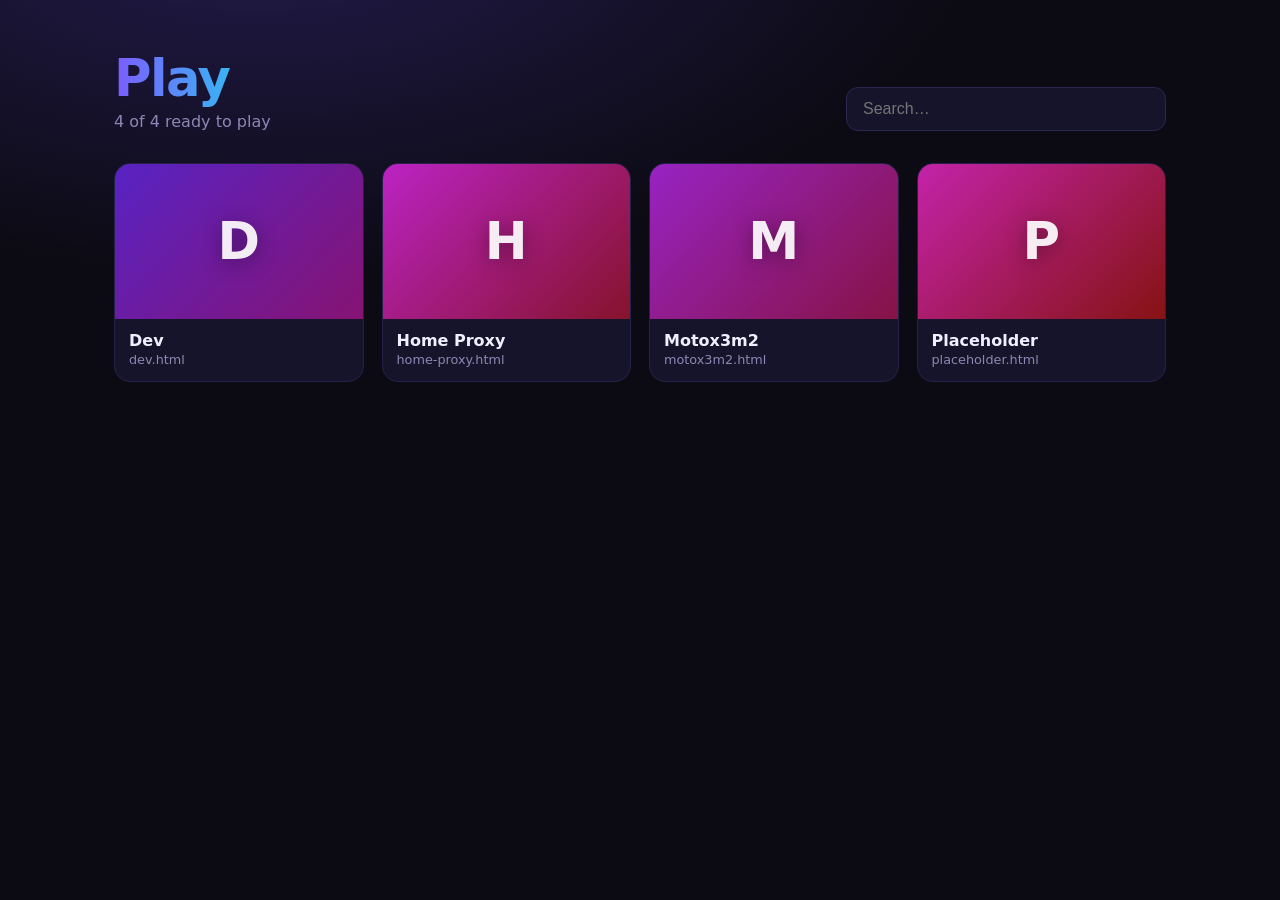
<file: index (9).html>
<!DOCTYPE html>
<html lang="en">
<head>
<meta charset="UTF-8">
<meta name="viewport" content="width=device-width, initial-scale=1">
<title>Play</title>
<style>
  :root{
    --bg:#0c0b14; --panel:#16142a; --text:#f1efff; --muted:#8c88b3; --accent:#7c5cff; --accent2:#22d3ee;
  }
  *{box-sizing:border-box;margin:0}
  body{background:radial-gradient(1200px 600px at 20% -10%,#241b4d 0%,transparent 60%),var(--bg);color:var(--text);font-family:system-ui,-apple-system,"Segoe UI",sans-serif;min-height:100vh}
  header{padding:48px 24px 16px;max-width:1100px;margin:0 auto;display:flex;flex-wrap:wrap;gap:16px;align-items:end;justify-content:space-between}
  h1{font-size:clamp(2rem,6vw,3.2rem);letter-spacing:-.03em;background:linear-gradient(90deg,var(--accent),var(--accent2));-webkit-background-clip:text;background-clip:text;color:transparent}
  .sub{color:var(--muted);margin-top:4px}
  input[type=search]{background:var(--panel);border:1px solid #2a2750;color:var(--text);padding:12px 16px;border-radius:12px;font-size:1rem;width:min(320px,100%);outline:none}
  input[type=search]:focus{border-color:var(--accent)}
  main{max-width:1100px;margin:0 auto;padding:16px 24px 64px}
  .grid{display:grid;grid-template-columns:repeat(auto-fill,minmax(210px,1fr));gap:18px}
  .card{background:var(--panel);border:1px solid #25224a;border-radius:16px;overflow:hidden;cursor:pointer;text-align:left;color:inherit;font:inherit;padding:0;transition:transform .15s,border-color .15s,box-shadow .15s}
  .card:hover,.card:focus-visible{transform:translateY(-4px);border-color:var(--accent);box-shadow:0 12px 30px -10px rgba(124,92,255,.5);outline:none}
  .thumb{aspect-ratio:16/10;display:grid;place-items:center;font-size:3.2rem;font-weight:800;color:rgba(255,255,255,.92);text-shadow:0 4px 20px rgba(0,0,0,.35)}
  .meta{padding:12px 14px 14px}
  .name{font-weight:600;white-space:nowrap;overflow:hidden;text-overflow:ellipsis}
  .file{color:var(--muted);font-size:.8rem;margin-top:2px;white-space:nowrap;overflow:hidden;text-overflow:ellipsis}
  .empty{border:1px dashed #36326a;border-radius:16px;padding:32px;color:var(--muted);line-height:1.6}
  .empty code{background:#1f1c3d;color:var(--accent2);padding:2px 6px;border-radius:6px}
  .empty ol{margin:12px 0 0 20px}
  #stage{position:fixed;inset:0;background:#000;display:none;flex-direction:column;z-index:10}
  #stage.open{display:flex}
  .bar{display:flex;align-items:center;gap:8px;padding:8px 12px;background:#0e0c1f;border-bottom:1px solid #25224a}
  .bar .title{flex:1;font-weight:600;overflow:hidden;text-overflow:ellipsis;white-space:nowrap}
  .bar button,.bar a{background:var(--panel);color:var(--text);border:1px solid #2a2750;border-radius:10px;padding:8px 12px;font:inherit;font-size:.9rem;cursor:pointer;text-decoration:none}
  .bar button:hover,.bar a:hover{border-color:var(--accent)}
  iframe{flex:1;border:0;width:100%;background:#fff}
</style>
</head>
<body>
<header>
  <div>
    <h1>Play</h1>
    <p class="sub" id="count">Loading…</p>
  </div>
  <input type="search" id="q" placeholder="Search…" aria-label="Search">
</header>

<main>
  <div class="grid" id="grid"></div>
  <div class="empty" id="empty" hidden></div>
</main>

<div id="stage" role="dialog" aria-modal="true">
  <div class="bar">
    <span class="title" id="stageTitle"></span>
    <button id="fs" title="Full screen">⛶ Full screen</button>
    <a id="pop" target="_blank" rel="noopener">Open in tab ↗</a>
    <button id="close">✕ Close</button>
  </div>
  <iframe id="frame" allow="fullscreen; autoplay; clipboard-write" allowfullscreen
    sandbox="allow-scripts allow-same-origin allow-pointer-lock allow-forms allow-popups allow-modals"></iframe>
</div>

<script>
const FOLDER = 'play/';
const grid = document.getElementById('grid');
const empty = document.getElementById('empty');
const count = document.getElementById('count');
const q = document.getElementById('q');
const stage = document.getElementById('stage');
const frame = document.getElementById('frame');
let items = [];

const pretty = f => f.replace(/\.html?$/i,'').replace(/[-_]+/g,' ').replace(/\s+/g,' ').trim()
  .replace(/\b\w/g, c => c.toUpperCase());

function hue(s){ let h=0; for (const c of s) h=(h*31+c.charCodeAt(0))>>>0; return h%360; }

// 1) Try the folder's own directory listing (works on most simple servers)
async function fromListing(){
  const r = await fetch(FOLDER, {cache:'no-store'});
  if(!r.ok) throw 0;
  const doc = new DOMParser().parseFromString(await r.text(), 'text/html');
  const files = [...doc.querySelectorAll('a')]
    .map(a => decodeURIComponent((a.getAttribute('href')||'').split('?')[0].split('#')[0]))
    .map(h => h.split('/').pop())
    .filter(h => /\.html?$/i.test(h) && h.toLowerCase() !== 'index.html');
  if(!files.length) throw 0;
  return [...new Set(files)];
}

// 2) Fallback: play/list.json — a plain array of file names
async function fromManifest(){
  const r = await fetch(FOLDER + 'list.json', {cache:'no-store'});
  if(!r.ok) throw 0;
  const data = await r.json();
  return data.map(x => typeof x === 'string' ? x : x.file).filter(Boolean);
}

async function load(){
  let files = [];
  try { files = await fromListing(); }
  catch { try { files = await fromManifest(); } catch {} }
  items = files.sort((a,b)=>a.localeCompare(b,undefined,{numeric:true}))
               .map(f => ({file:f, name:pretty(f)}));
  render();
}

function render(){
  const term = q.value.trim().toLowerCase();
  const shown = items.filter(i => i.name.toLowerCase().includes(term));
  grid.innerHTML = '';
  count.textContent = items.length ? `${shown.length} of ${items.length} ready to play` : 'Nothing here yet';

  if(!items.length){
    empty.hidden = false;
    empty.innerHTML = `<strong style="color:var(--text)">The <code>play</code> folder is empty or can't be read.</strong>
      <ol>
        <li>Put your <code>.html</code> files inside a folder named <code>play</code>, next to this page.</li>
        <li>Serve the site with a local server, e.g. <code>python3 -m http.server</code>, then open <code>localhost:8000</code>.</li>
        <li>If your server hides folder listings, add <code>play/list.json</code> containing
            <code>["one.html","two.html"]</code>.</li>
      </ol>`;
    return;
  }
  empty.hidden = true;

  for(const it of shown){
    const h = hue(it.file);
    const b = document.createElement('button');
    b.className = 'card';
    b.innerHTML = `<div class="thumb" style="background:linear-gradient(135deg,hsl(${h} 70% 45%),hsl(${(h+50)%360} 75% 30%))"></div>
      <div class="meta"><div class="name"></div><div class="file"></div></div>`;
    b.querySelector('.thumb').textContent = it.name.charAt(0);
    b.querySelector('.name').textContent = it.name;
    b.querySelector('.file').textContent = it.file;
    b.onclick = () => open(it);
    grid.appendChild(b);
  }
}

function open(it){
  const url = FOLDER + encodeURIComponent(it.file);
  document.getElementById('stageTitle').textContent = it.name;
  document.getElementById('pop').href = url;
  frame.src = url;
  stage.classList.add('open');
  document.body.style.overflow = 'hidden';
  setTimeout(()=>frame.focus(), 50);
}
function closeStage(){
  stage.classList.remove('open');
  frame.src = 'about:blank';
  document.body.style.overflow = '';
}

document.getElementById('close').onclick = closeStage;
document.getElementById('fs').onclick = () => (frame.requestFullscreen||frame.webkitRequestFullscreen).call(frame);
addEventListener('keydown', e => { if(e.key==='Escape' && stage.classList.contains('open') && !document.fullscreenElement) closeStage(); });
q.addEventListener('input', render);

load();
</script>
</body>
</html>
</file>
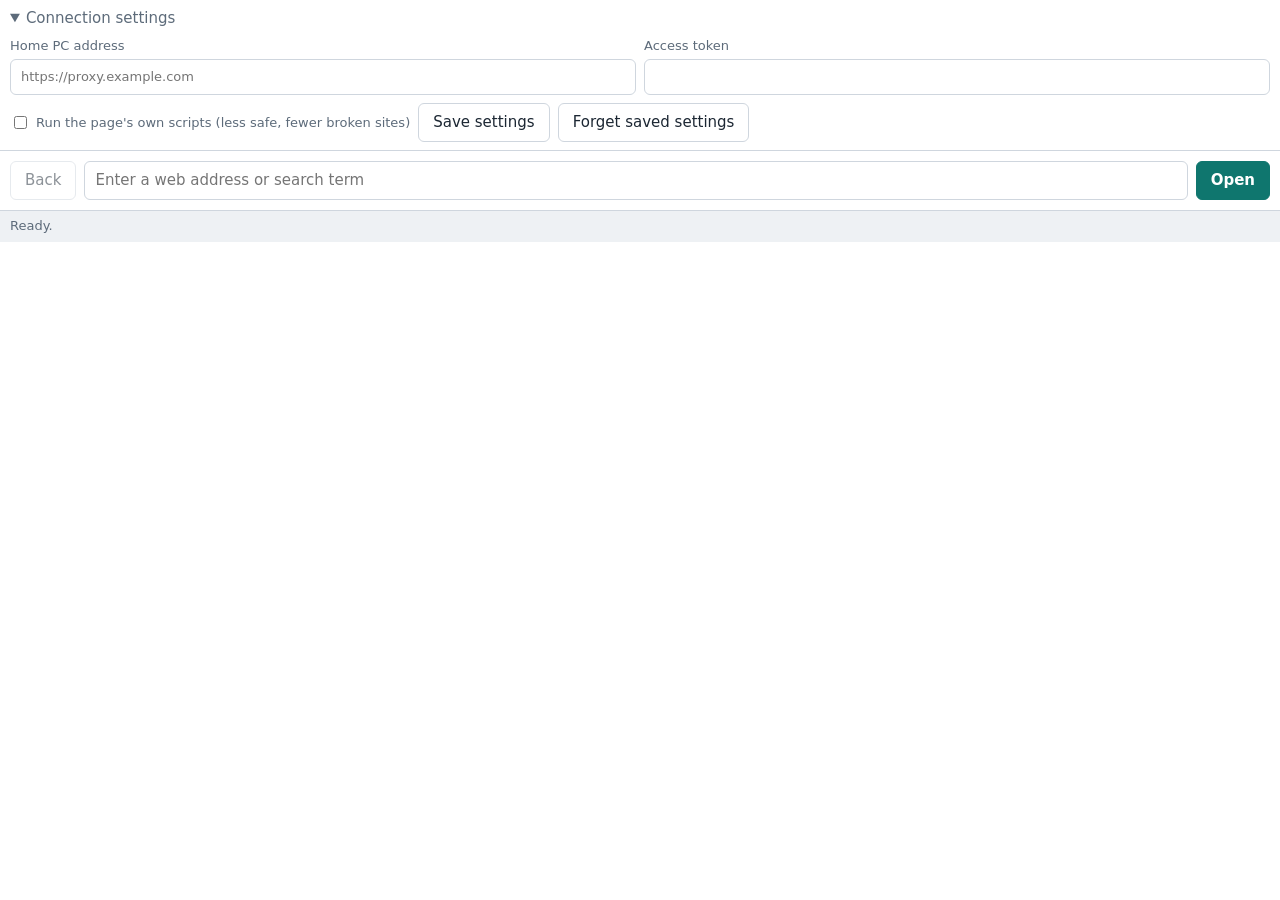
<file: play/dev.html>
<!DOCTYPE html>
<html lang="en">
<head>
<meta charset="utf-8">
<meta name="viewport" content="width=device-width, initial-scale=1">
<title>Home Proxy</title>
<style>
  :root { --ink:#1c2733; --muted:#5d6b7a; --line:#cfd6de; --bg:#eef1f4; --panel:#fff; --accent:#0f766e; --bad:#b42318; }
  * { box-sizing: border-box; }
  html, body { height: 100%; margin: 0; }
  body { display: flex; flex-direction: column; background: var(--bg); color: var(--ink);
         font: 15px/1.4 system-ui, -apple-system, "Segoe UI", sans-serif; }
  header { display: flex; gap: 8px; padding: 10px; background: var(--panel); border-bottom: 1px solid var(--line); }
  input[type=text], input[type=url], input[type=password] { font: inherit; padding: 8px 10px; border: 1px solid var(--line); border-radius: 6px; background: #fff; color: var(--ink); }
  input:focus-visible, button:focus-visible, summary:focus-visible { outline: 2px solid var(--accent); outline-offset: 1px; }
  #url { flex: 1; min-width: 0; }
  button { font: inherit; padding: 8px 14px; border: 1px solid var(--line); border-radius: 6px; background: #fff; color: var(--ink); cursor: pointer; }
  button.go { background: var(--accent); border-color: var(--accent); color: #fff; font-weight: 600; }
  button:disabled { opacity: .5; cursor: default; }
  details { background: var(--panel); border-bottom: 1px solid var(--line); padding: 8px 10px; }
  summary { cursor: pointer; color: var(--muted); }
  .settings { display: grid; gap: 8px; grid-template-columns: 1fr 1fr; margin-top: 8px; }
  .settings label { display: grid; gap: 4px; color: var(--muted); font-size: 13px; }
  .settings .wide { grid-column: 1 / -1; display: flex; align-items: center; gap: 8px; flex-wrap: wrap; }
  #status { padding: 6px 10px; font-size: 13px; color: var(--muted); min-height: 30px; }
  #status.error { color: var(--bad); }
  iframe { flex: 1; width: 100%; border: 0; background: #fff; }
  @media (max-width: 600px) { .settings { grid-template-columns: 1fr; } header { flex-wrap: wrap; } }
</style>
</head>
<body>
<details id="setup">
  <summary>Connection settings</summary>
  <div class="settings">
    <label>Home PC address
      <input type="url" id="endpoint" placeholder="https://proxy.example.com" autocomplete="off">
    </label>
    <label>Access token
      <input type="password" id="token" autocomplete="off">
    </label>
    <div class="wide">
      <label style="display:flex;gap:6px;align-items:center;flex-direction:row">
        <input type="checkbox" id="scripts"> Run the page's own scripts (less safe, fewer broken sites)
      </label>
      <button type="button" id="save">Save settings</button>
      <button type="button" id="clear">Forget saved settings</button>
    </div>
  </div>
</details>

<header>
  <button type="button" id="back" disabled aria-label="Back">Back</button>
  <input type="text" id="url" placeholder="Enter a web address or search term" autocomplete="off" aria-label="Web address">
  <button type="button" class="go" id="go">Open</button>
</header>
<div id="status" role="status">Ready.</div>
<iframe id="frame" title="Proxied page" sandbox="allow-scripts"></iframe>

<script>
(function () {
  var $ = function (id) { return document.getElementById(id); };
  var history = [];

  function load(key) { try { return localStorage.getItem(key) || ''; } catch (e) { return ''; } }
  function store(key, val) { try { localStorage.setItem(key, val); } catch (e) {} }
  function wipe() { try { localStorage.removeItem('hp_endpoint'); localStorage.removeItem('hp_token'); localStorage.removeItem('hp_scripts'); } catch (e) {} }

  $('endpoint').value = load('hp_endpoint');
  $('token').value = load('hp_token');
  $('scripts').checked = load('hp_scripts') === '1';
  if (!$('endpoint').value || !$('token').value) $('setup').open = true;

  function setStatus(msg, isError) { $('status').textContent = msg; $('status').className = isError ? 'error' : ''; }

  $('save').onclick = function () {
    store('hp_endpoint', $('endpoint').value.trim().replace(/\/+$/, ''));
    store('hp_token', $('token').value);
    store('hp_scripts', $('scripts').checked ? '1' : '0');
    setStatus('Settings saved in this browser.');
  };
  $('clear').onclick = function () {
    wipe(); $('endpoint').value = ''; $('token').value = ''; $('scripts').checked = false;
    setStatus('Saved settings removed.');
  };

  // Script injected into the page so link clicks and form submits come back here.
  var BRIDGE = '<script>document.addEventListener("click",function(e){var a=e.target.closest&&e.target.closest("a[href]");if(!a)return;e.preventDefault();parent.postMessage({hpGo:a.href},"*")},true);' +
    'document.addEventListener("submit",function(e){var f=e.target;if((f.method||"get").toLowerCase()!=="get")return;e.preventDefault();var u=new URL(f.action||location.href);new FormData(f).forEach(function(v,k){if(typeof v==="string")u.searchParams.set(k,v)});parent.postMessage({hpGo:u.href},"*")},true);<\/script>';

  var hops = 0;

  // DuckDuckGo result links go through a redirect page; jump straight to the real address.
  function unwrap(u) {
    try {
      var p = new URL(u), t = p.searchParams.get('uddg');
      if (/(^|\.)duckduckgo\.com$/.test(p.hostname) && p.pathname === '/l/' && t) {
        return t.indexOf('//') === 0 ? 'https:' + t : t;
      }
    } catch (e) {}
    return u;
  }

  var META_RE = /<meta\b[^>]*http-equiv\s*=\s*["']?refresh[^>]*>/ig;

  // Pages that redirect with a meta refresh would otherwise leave the proxy or stay blank.
  function metaTarget(data) {
    var tag = data.html.match(/<meta\b[^>]*http-equiv\s*=\s*["']?refresh[^>]*>/i);
    if (!tag) return '';
    var m = tag[0].match(/url\s*=\s*["']?([^"'>\s]+)/i);
    if (!m) return '';
    try { return new URL(m[1].replace(/&amp;/g, '&'), data.url).href; } catch (e) { return ''; }
  }

  function normalize(input) {
    var v = input.trim();
    if (!v) return '';
    if (/^https?:\/\//i.test(v)) return unwrap(v);
    if (/^[^\s]+\.[^\s]{2,}$/.test(v)) return 'https://' + v;
    return 'https://duckduckgo.com/html/?q=' + encodeURIComponent(v);
  }

  function render(data) {
    var html = data.html;
    html = html.replace(META_RE, '');
    if (!$('scripts').checked) html = html.replace(/<script\b[\s\S]*?<\/script\s*>/gi, '');
    var base = '<base href="' + data.url.replace(/"/g, '&quot;') + '">';
    $('frame').srcdoc = base + BRIDGE + html;
  }

  function open(target, skipHistory, isRedirect) {
    if (!isRedirect) hops = 0;
    var endpoint = load('hp_endpoint'), token = load('hp_token');
    if (!endpoint || !token) { $('setup').open = true; setStatus('Add your home PC address and token first, then save.', true); return; }
    var url = normalize(target);
    if (!url) return;
    $('go').disabled = true;
    setStatus('Loading ' + url + ' …');
    return fetch(endpoint + '/fetch?url=' + encodeURIComponent(url), { headers: { Authorization: 'Bearer ' + token } })
      .then(function (r) { return r.json().then(function (j) { return { ok: r.ok, body: j }; }); })
      .then(function (res) {
        if (!res.ok) throw new Error(res.body.error || 'Request failed.');
        var jump = metaTarget(res.body);
        if (jump && hops < 5) { hops++; return open(jump, skipHistory, true); }
        if (!skipHistory) history.push(res.body.url);
        $('url').value = res.body.url;
        $('back').disabled = history.length < 2;
        render(res.body);
        setStatus('Loaded (status ' + res.body.status + ').');
      })
      .catch(function (err) {
        setStatus(err.message === 'Failed to fetch'
          ? 'Could not reach your home PC. Check that the server is running, the address is right, and it uses https.'
          : err.message, true);
      })
      .then(function () { $('go').disabled = false; });
  }

  $('go').onclick = function () { open($('url').value); };
  $('url').onkeydown = function (e) { if (e.key === 'Enter') open($('url').value); };
  $('back').onclick = function () { history.pop(); var prev = history[history.length - 1]; if (prev) open(prev, true); };

  window.addEventListener('message', function (e) {
    if (e.source !== $('frame').contentWindow || !e.data || typeof e.data.hpGo !== 'string') return;
    if (/^https?:\/\//i.test(e.data.hpGo)) open(e.data.hpGo);
  });
})();
</script>
</body>
</html>
</file>
